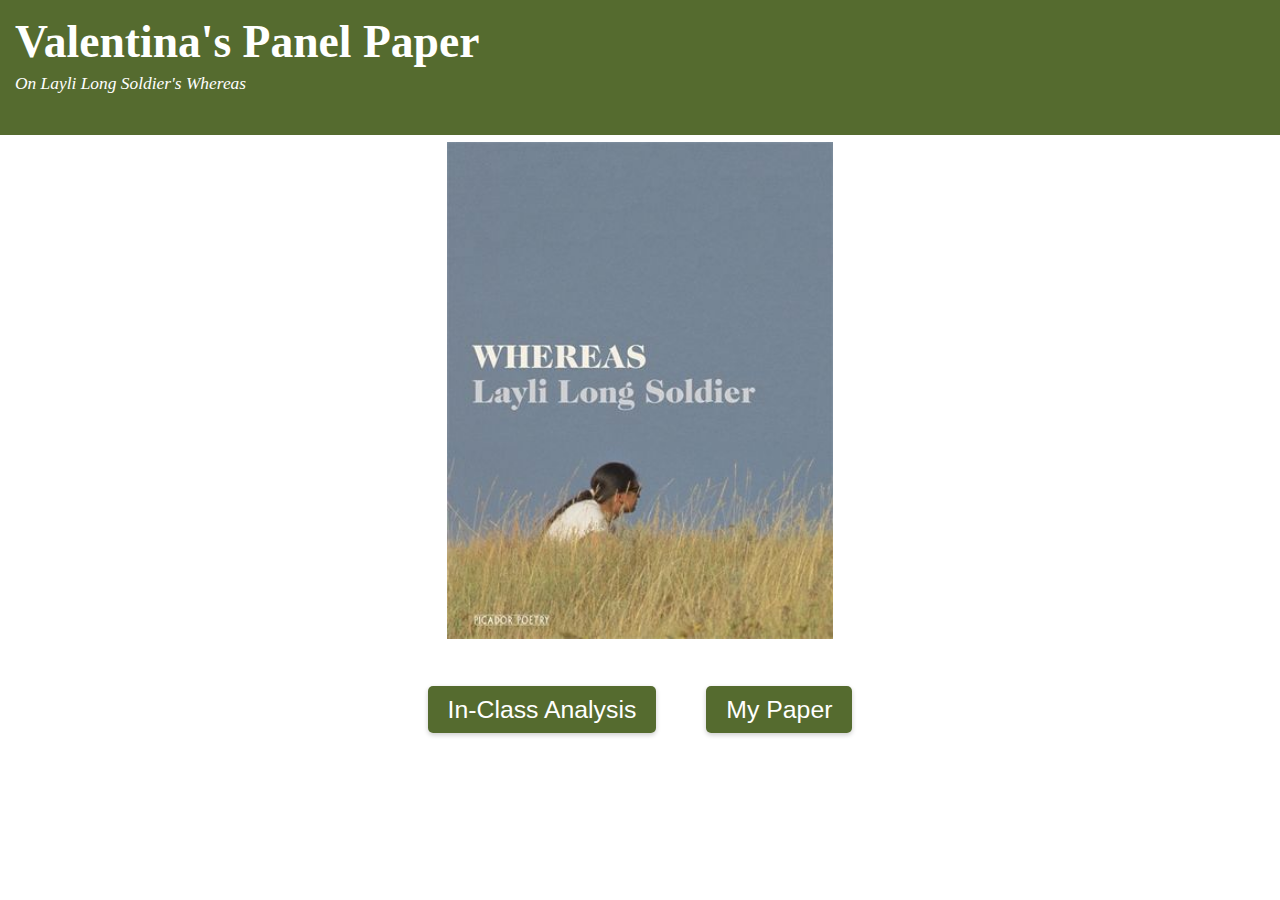
<file: index.html>
<!doctype html>
<html class="no-js" lang="">
<head>
  <meta charset="utf-8">
  <meta name="viewport" content="width=device-width, initial-scale=1">
  <title>Valentina's Panel Paper</title>
  <link rel="stylesheet" href="index.css">
</head>
<body>
<!-- Navigation bar -->
<nav class="nav-bar">
  <div class="nav-left">
    <h1 class="nav-name">Valentina's Panel Paper</h1>
    <p class="navsubheader">On Layli Long Soldier's <i>Whereas</i></p>
  </div>
  <div class="nav-right"></div>
</nav>

<!-- Main content container with the homepage image and links -->
<div class="content-container">
  <div id="homepageimage">
    <img src="img/lLS.jpg" alt="Girl in a jacket">
  </div>

  <!-- Button container to hold the links -->
  <div class="button-container">
    <ul class="link-list">
      <li><a href="closerlook.html" class="styled-link">In-Class Analysis</a></li>
      <li><a href="paper.html" class="styled-link">My Paper</a></li>
    </ul>
  </div>
</div>
</body>
</html>
</file>
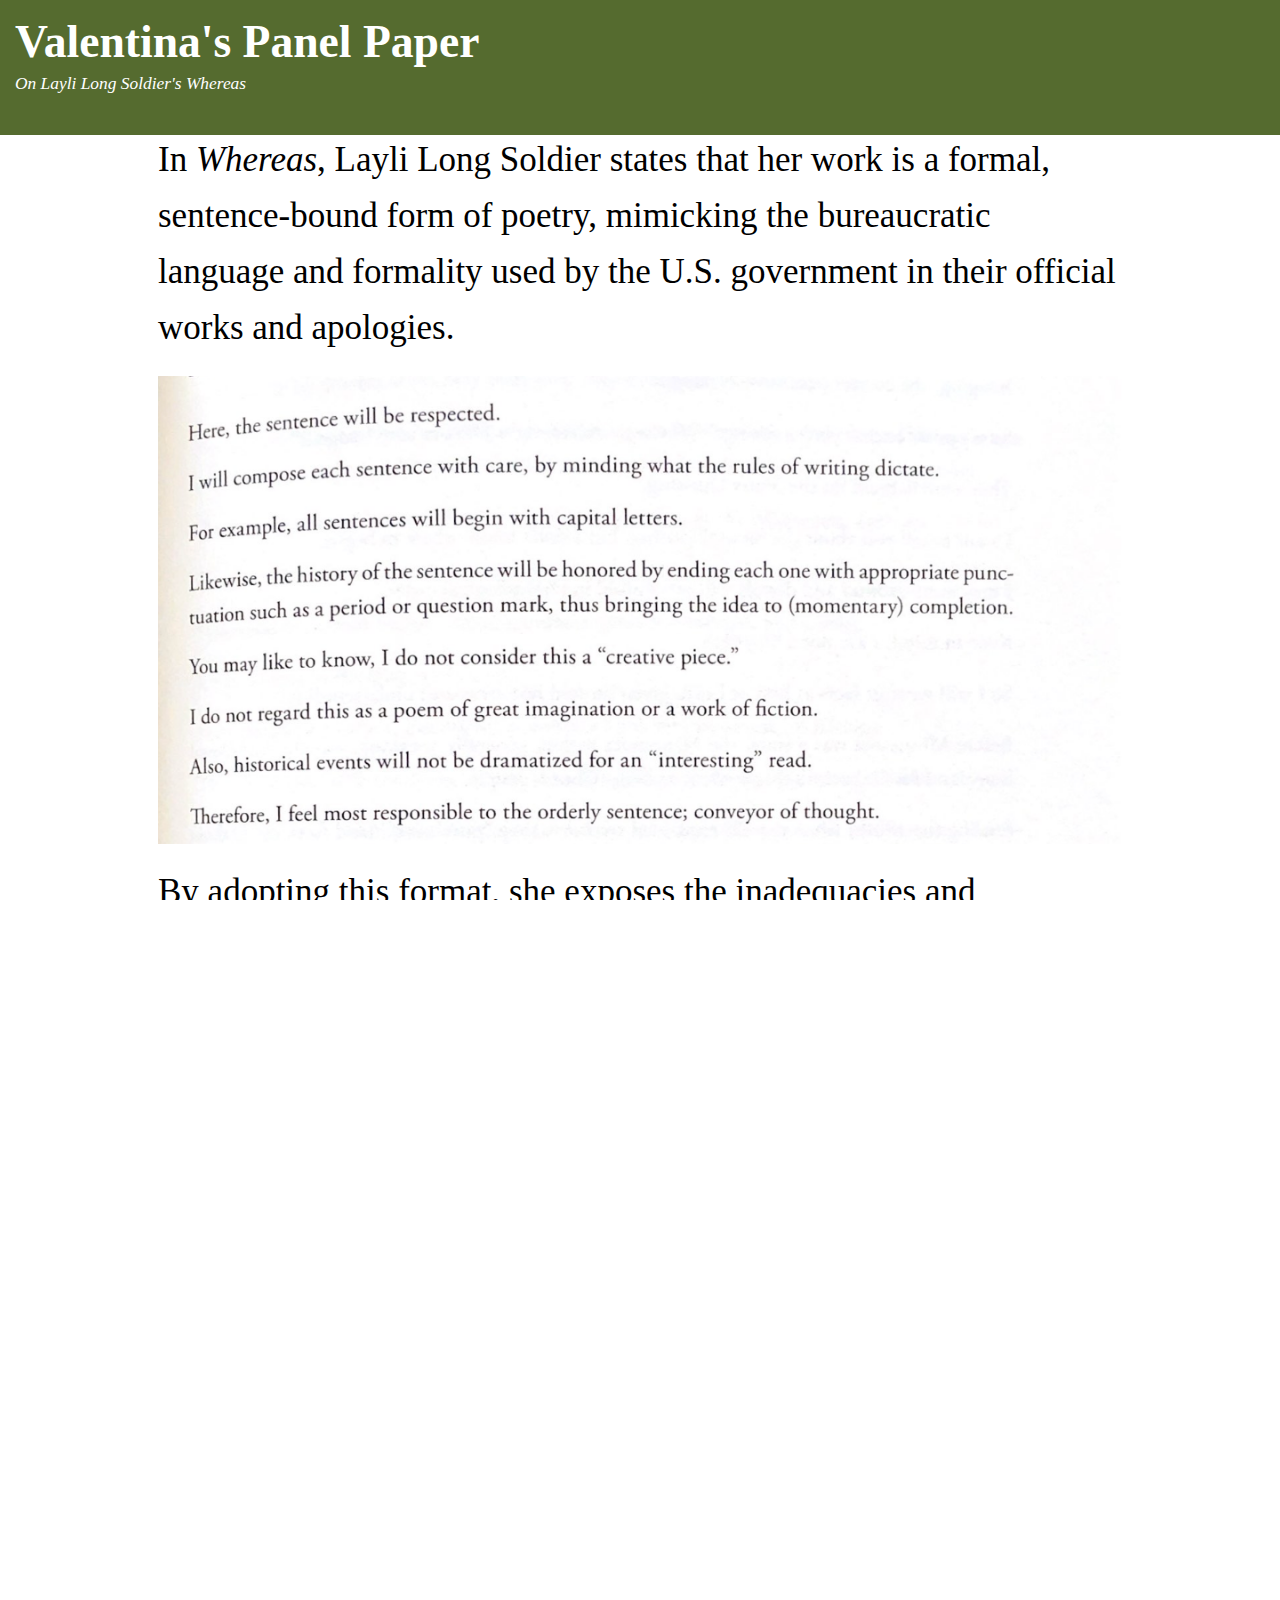
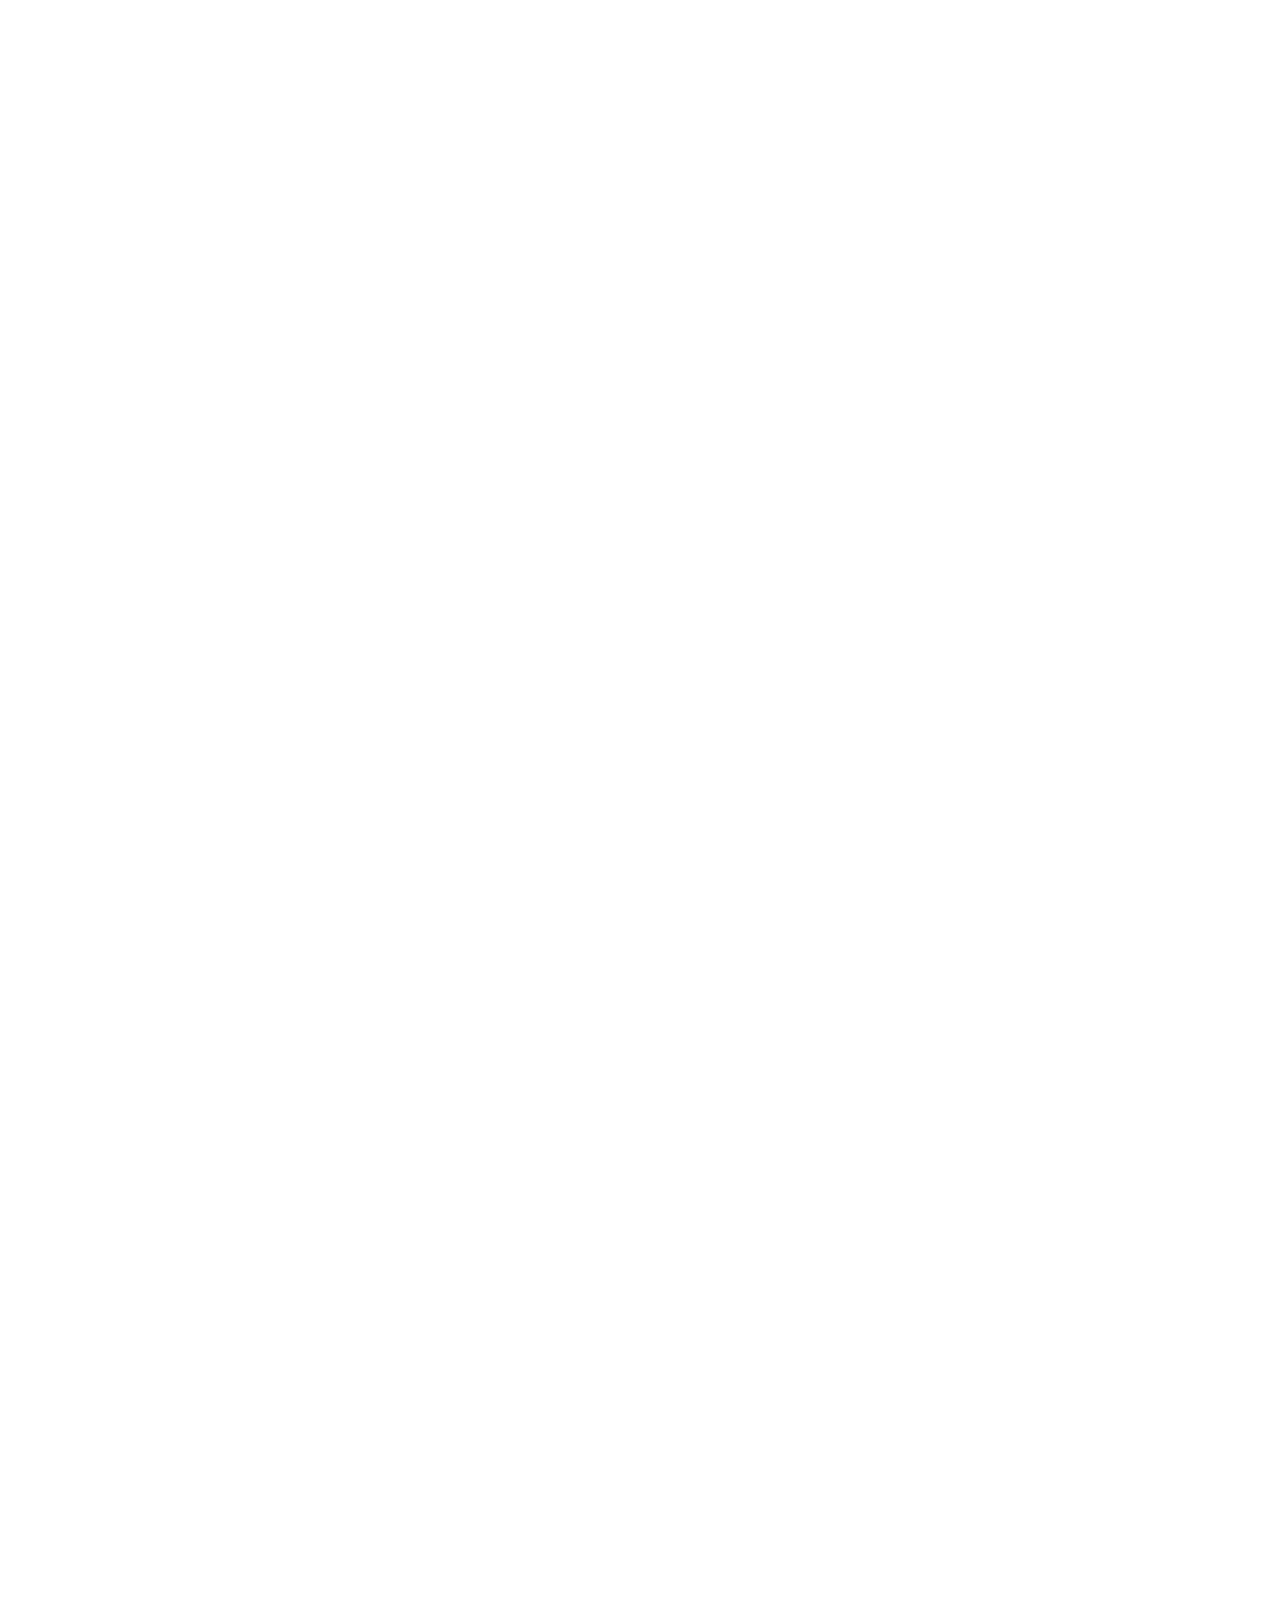
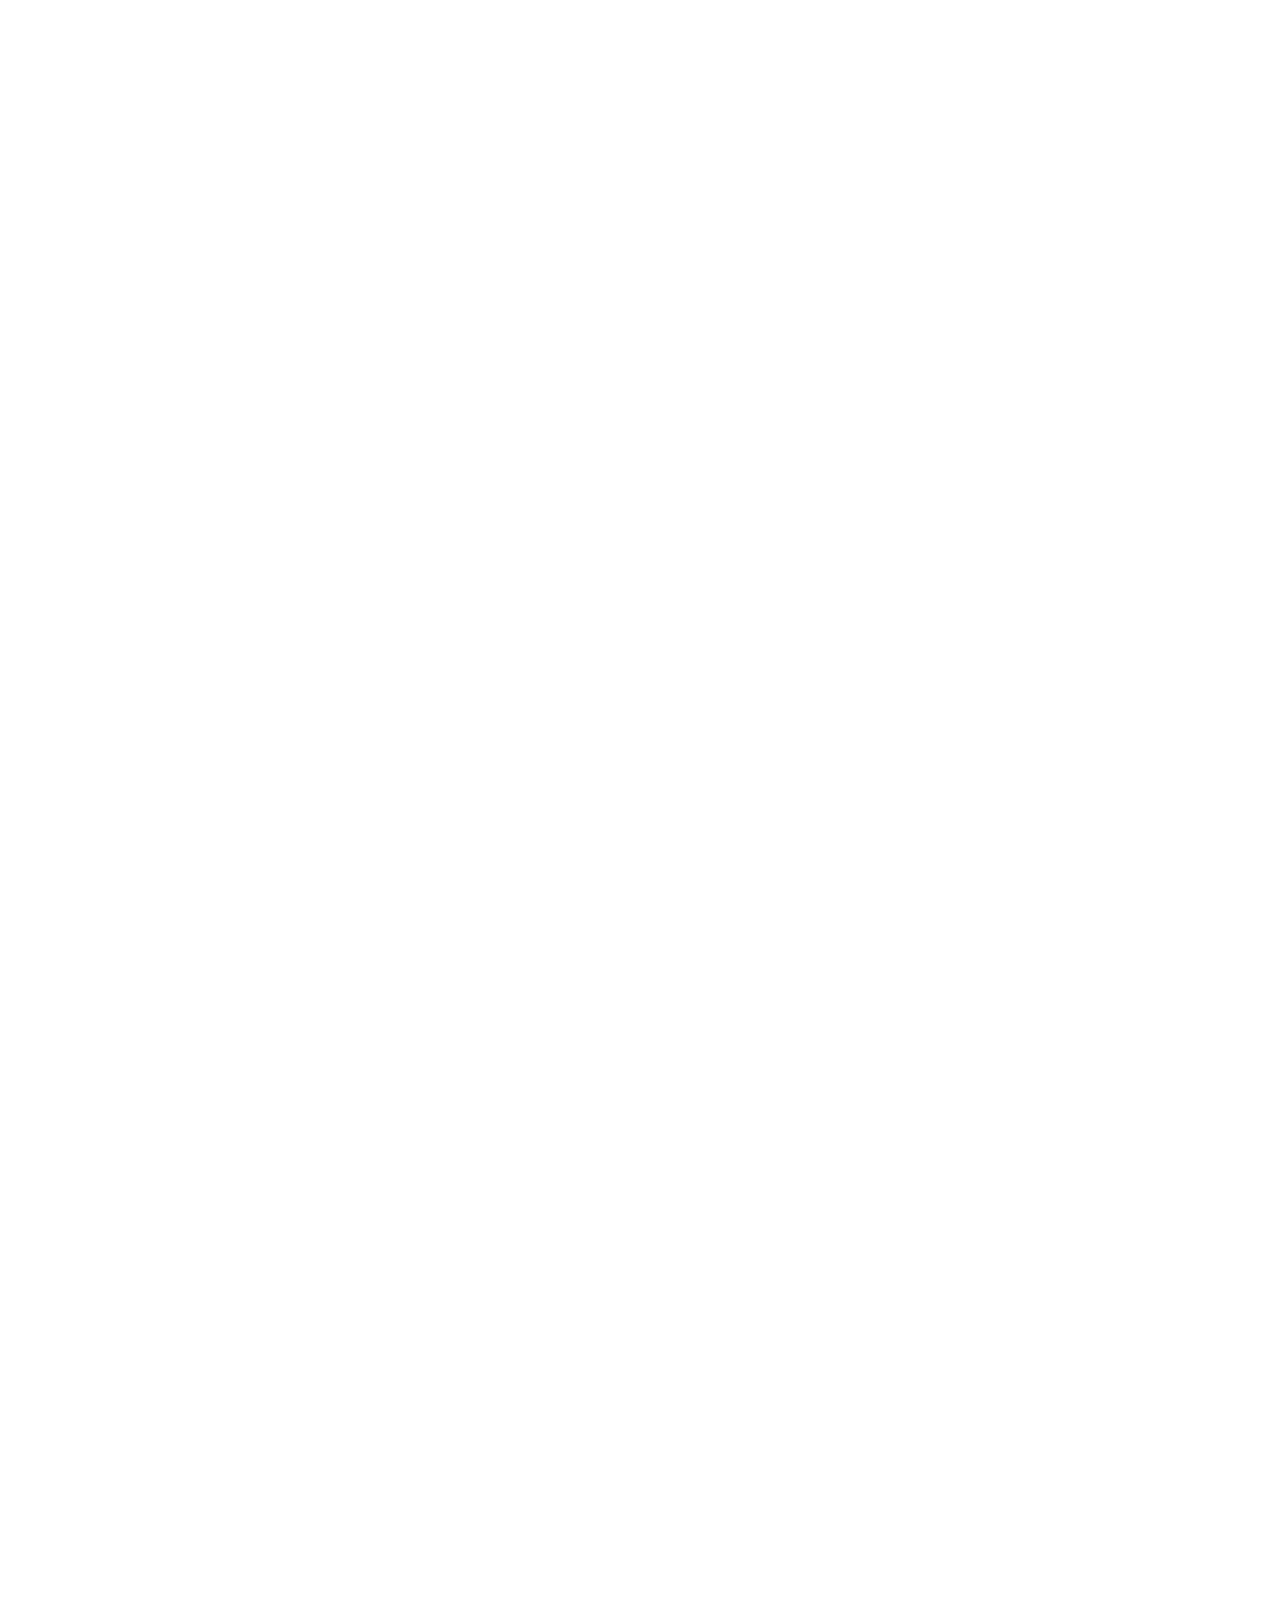
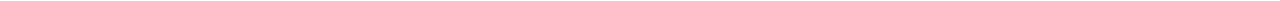
<file: closerlook.html>
<!doctype html>
<html class="no-js" lang="">
<head>
  <meta charset="utf-8">
  <meta name="viewport" content="width=device-width, initial-scale=1">
  <title>Valentina's Panel Paper</title>
  <link rel="stylesheet" href="index.css">
</head>
<body>
<!-- Navigation bar -->
<nav class="nav-bar">
  <div class="nav-left">
    <h1 class="nav-name">Valentina's Panel Paper</h1>
    <p class="navsubheader">On Layli Long Soldier's <i>Whereas</i></p>
  </div>
  <div class="nav-right"></div>
</nav>

<!-- Main content container to be centered -->
<div class="content-container">
  <ul>
    <!-- First list item -->
    <li>In <i>Whereas</i>, Layli Long Soldier states that her work is a formal, sentence-bound form of poetry, mimicking the bureaucratic language and formality used by the U.S. government in their official works and apologies.</li>

    <!-- Image placed immediately after the first list item -->
    <img src="img/sentencerespected.png" alt="sentence is respected" style="max-width: 100%; margin: 20px 0; display: block;">

    <li>By adopting this format, she exposes the inadequacies and contradictions within these statements, using the constraints of language to showcase the limitations of institutional apologies.</li>

    <li>In that same introduction, Long Soldier subtly breaks the formal structure she adopts, mirroring how the U.S. government promises one thing but delivers another.</li>

    <img src="img/break.png" alt="sentence is respected" style="max-width: 100%; margin: 20px 0; display: block;">

    <li>This intentional disruption highlights the government’s hypocrisies and the disconnect between their words and actions.</li>

    <img src="img/stagnat.png" alt="sentence is respected" style="max-width: 100%; margin: 20px 0; display: block;">

    <li>Layli Long Soldier introduces the concept of being pigeonholed to highlight how Native Americans are often reduced to narrow, stereotypical portrayals, limiting the diversity as well as the complexity of Native identities. She describes this pigeonholing as a “stagnant place,” where Native Americans are confined to a static role within the ‘new world’s’ system, expected to remain within predetermined boundaries and preconceived identities, unable to break free from the constraints imposed by the system.</li>

    <li>Layli Long Soldier introduces a character who acts as the polar opposite of these stereotypes, someone who critiques and questions Native identity from within—further revealing how these restrictive narratives constrain and distort the lived experiences of Native communities.</li>

    <img src="img/blue.png" alt="sentence is respected" style="max-width: 100%; margin: 20px 0; display: block;">
    <li>This image is a stark juxtaposition to the stereotypes imposed on Native people, who are often portrayed as being physically strong yet battling issues like alcoholism and unemployment on reservations. The man’s work-weary lips contrast sharply with the stereotype of Native Americans as jobless, and his casual attire—short sleeves and khakis—signifies a level of acceptance and normalcy that is often denied to Native people. The man’s seamless entry into the conversation further highlights this disparity, as it emphasizes his inherent privilege to participate without being pigeonholed or judged based on preconceived notions of his identity.
    </li>
    <br><h1>Slight Critique</h1></br>
    <img src="img/breaking.png" alt="sentence is respected" style="max-width: 100%; margin: 20px 0; display: block;">
    <li> I wish she held our hand a bit less. I understand why she did, but I believe it would be a better fit to mimick the American giverment and make it the job of the reader to already have the knowledge or go and do the research in tandem with reading the paper.
    </li>
    <!-- Links to other pages (Moved inside content-container for better positioning) -->
    <div class="button-container">
      <ul class="link-list">
        <li><a href="index.html" class="styled-link">Home</a></li>
        <li><a href="paper.html" class="styled-link">My Paper</a></li>
      </ul>
    </div>
  </ul>
</div>
</body>
</html>
</file>
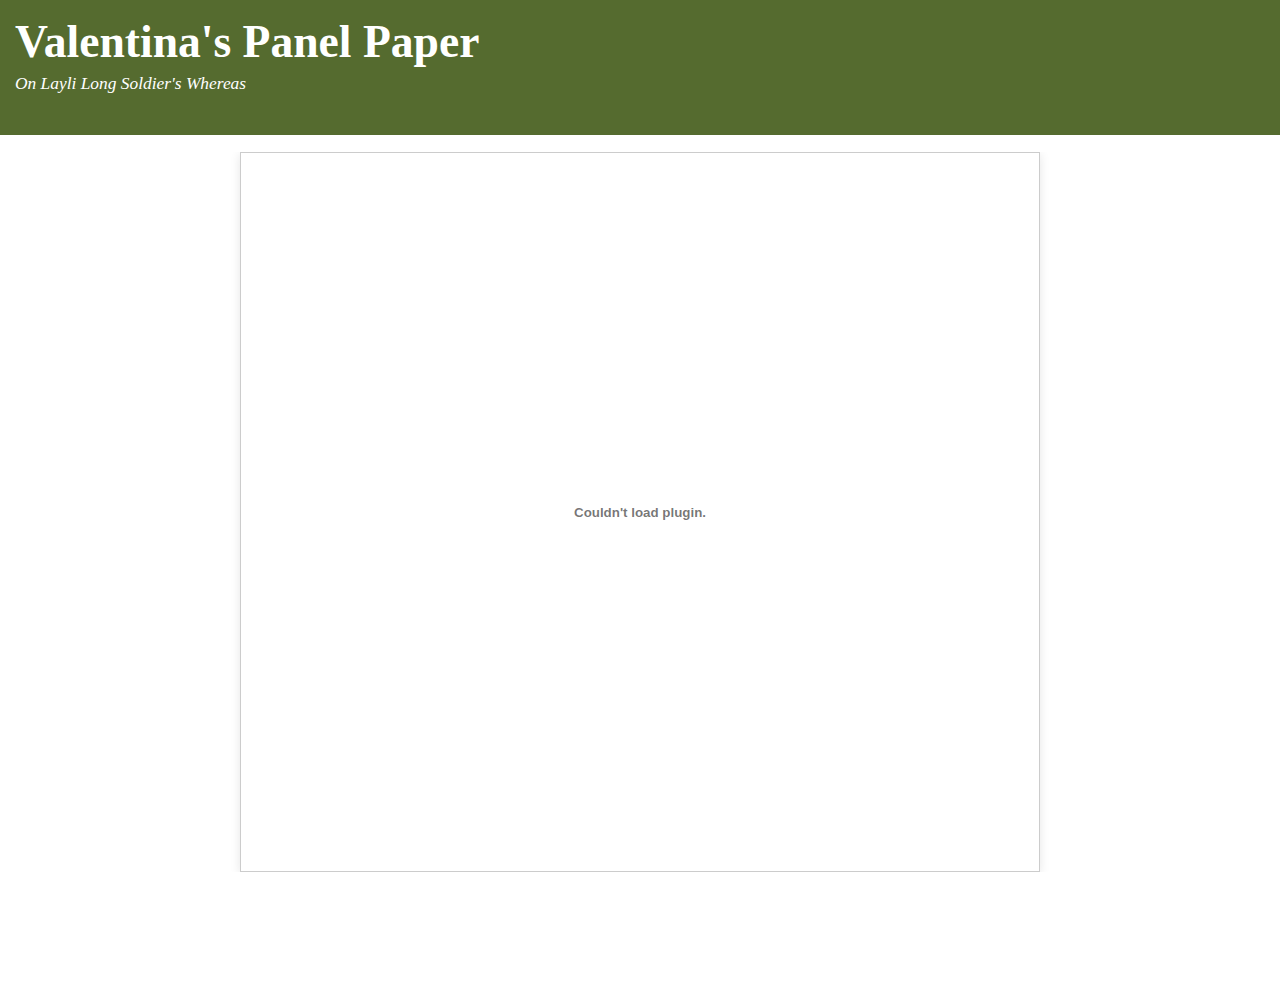
<file: paper.html>
<!doctype html>
<html class="no-js" lang="">
<head>
  <meta charset="utf-8">
  <meta name="viewport" content="width=device-width, initial-scale=1">
  <title>Valentina's Panel Paper</title>
  <link rel="stylesheet" href="index.css">
</head>
<body>
<!-- Navigation bar -->
<nav class="nav-bar">
  <div class="nav-left">
    <h1 class="nav-name">Valentina's Panel Paper</h1>
    <p class="navsubheader">On Layli Long Soldier's <i>Whereas</i></p>
  </div>
  <div class="nav-right"></div>
</nav>

<!-- Main content container with the homepage image and links -->
<div class="content-container">
  <!-- Container for PDF to ensure proper centering -->
  <div class="pdf-container">
    <embed src="img/paper.pdf" class="pdf-embed" />
  </div>

  <!-- Button container to hold the links -->
  <div class="button-container">
    <ul class="link-list">
      <li><a href="index.html" class="styled-link">Home</a></li>
      <li><a href="closerlook.html" class="styled-link">In-Class Analysis</a></li>
    </ul>
  </div>
</div>
</body>
</html>
</file>
<file: index.css>
/* General styling */
* {
  box-sizing: border-box;
  margin: 0;
}

/* Styling for content headers (h1 and h4) inside content-bar */
.content-bar h1, .content-bar h4 {
  margin: 0;
  padding: 0;
}
html, body {
  height: 100%;
  margin: 0;
  padding: 0;
  overflow-x: hidden; /* Prevent horizontal scrolling */
}

/* Navigation bar styling */
.nav-bar {
  background-color: darkolivegreen;
  display: flex;
  flex-direction: row;
  padding: 15px;
  height: 15%; /* Fixed height for the nav-bar */
  width: 100%; /* Full width for the nav-bar */
  position: fixed; /* Fix position at the top of the screen */
  top: 0;
  left: 0;
}


/* Styling for the left section of the nav-bar */
.nav-left {
  display: flex; /* Flexbox layout for flexible alignment */
  flex-direction: column; /* Arrange items vertically */
  align-items: flex-start; /* Align items to the start of the flex container */
  margin-bottom: 0; /* Remove any space at the bottom */
}

/* Styling for the navigation bar name */
.nav-name {
  font-size: calc(20px + 2vw); /* Dynamic font size based on viewport width */
  font-family: 'Tangerine', cursive; /* Applying custom font from Google Fonts */
  color: white; /* Text color set to white */
  margin: 0; /* Remove all margins */
}

/* Styling for the subheader text in the navigation bar */
.navsubheader {
  font-size: calc(11px + 0.5vw); /* Dynamic font size based on viewport width */
  color: white; /* Text color set to white */
  font-style: italic; /* Italicized text style */
  margin-top: 5px; /* Add a small margin to the top */
}

/* Remove default list styles for the navigation menu */
.nav-right li {
  margin-bottom: 40px; /* Adds space below each list item */
}

/* Styling for the anchor tags (links) inside the list items */
.nav-right li a {
  color: white; /* Text color set to white */
  font-size: calc(5px + 1.5vw); /* Dynamic font size based on viewport width */
  text-decoration: none; /* Removes underline from links */
  display: block; /* Displays links as block elements to occupy the full width */
  padding: 9px 2px; /* Padding for spacing inside the links */
}

/* Styling for the image container */
#homepageimage {
  display: flex; /* Enables flexbox */
  justify-content: center; /* Centers content horizontally */
  align-items: center; /* Centers content vertically */
  height: calc(100vh - 15%); /* Adjusts height based on header height */
  margin-top: 2%; /* Moves image down to account for header height */
  width: 100%; /* Full width to ensure centering */
  margin: 0 auto; /* Centers the container itself */
}

/* Styling for the image inside #homepageimage */
#homepageimage img {
  width: 40%; /* Reduce width to make the image smaller */
  height: auto; /* Maintains aspect ratio */
  object-fit: contain; /* Ensures image scales without distortion */
}


/* Styling for each list item */
.content-container {
  margin-top: 8%; /* Add margin to push the content down below the navigation */
  padding: 30px; /* Add padding for spacing */
  width: 80%; /* Increase width to occupy more horizontal space */
  margin-left: auto; /* Center the container */
  margin-right: auto; /* Center the container */
  line-height: 1.8; /* Increase line spacing for readability */
}

/* Styling for the button container */
.button-container {
  display: flex; /* Enables flexbox */
  justify-content: center; /* Centers buttons horizontally */
  margin-top: 30px; /* Adds space above the buttons */
}

/* Styling for the link-list */
.link-list {
  list-style-type: none; /* Remove default list styles */
  padding: 0; /* Remove default padding */
  margin: 0; /* Remove default margin */
  display: flex; /* Arrange items in a horizontal row */
  gap: 20px; /* Space between buttons */
}

/* Styling for each list item */
.link-list li {
  margin: 0 15px; /* Add space between each list item */
}

/* Styling for the anchor tags (links) */
.styled-link {
  font-size: calc(12px + 1vw); /* Dynamic font size based on viewport width */
  font-family: Arial, sans-serif; /* Change font family */
  color: white; /* Text color */
  text-decoration: none; /* Remove underline */
  background-color: darkolivegreen; /* Background color for buttons */
  padding: 10px 20px; /* Padding inside the link */
  border-radius: 5px; /* Rounded corners */
  transition: background-color 0.3s ease, color 0.3s ease; /* Smooth transition effects */
  box-shadow: 0px 2px 5px rgba(0, 0, 0, 0.2); /* Add a subtle shadow */
}

/* Hover effect for the links */
.styled-link:hover {
  background-color: white; /* Change background color on hover */
  color: darkolivegreen; /* Maintain text color on hover */
  border-color: darkolivegreen;
}

body {
  overflow-y: auto; /* Allow vertical scrolling */
}

ul {
  list-style-type: none; /* Remove bullet points */
  padding: 0;
  margin: 0;
}
.content-container img {
  display: block; /* Ensure images are block elements */
  max-width: 100%; /* Prevent images from overflowing */
  margin: 10px 0; /* Add vertical spacing */
}

/* Style for the list inside the content container */
.content-container ul {
  list-style-type: none; /* Remove default bullet points */
  padding: 0; /* Remove default padding */
  font-size: 14px; /* Set font size */
  line-height: 1.6; /* Adjust line height for readability */
  max-width: 10000px; /* Limit the width of the content */
}

/* Additional styling if needed */
.content-container li {
  margin-bottom: 15px; /* Add space between list items */
  font-size: 35px; /* Set font size */
}

/* PDF container styling */
.pdf-container {
  display: flex; /* Flexbox for the PDF container */
  justify-content: center; /* Center the PDF horizontally */
  align-items: center; /* Center the PDF vertically */
  width: 100%; /* Full width for the container */
  overflow: auto; /* Allow scroll if content overflows */
  margin: 20px 0; /* Space around the PDF */
}

/* Styling for the embedded PDF */
.pdf-embed {
  width: 90%; /* Full width for the container */
  height: 80vh; /* Adjust height to take up 80% of the viewport */
  max-width: 800px; /* Set a maximum width to prevent overflow */
  border: 1px solid #ccc; /* Optional: border for visual structure */
  box-shadow: 0px 2px 10px rgba(0, 0, 0, 0.1); /* Optional: box-shadow */
}



/* Media query for screen widths less than 1000px */
@media screen and (max-width: 1000px) {
  #homepageimage {
    margin-top: 15%; /* Adjust top margin to ensure spacing */
    margin-right: 0; /* Remove right margin */
    height: calc(100vh - 15%); /* Maintain container height */
  }

  #homepageimage img {
    width: 80%; /* Increase width to occupy more space */
    height: auto; /* Maintain aspect ratio */
  }


  .link-list {
    flex-direction: column; /* Stack links vertically on small screens */
    align-items: center; /* Center align items */
  }

  .link-list li {
    margin: 10px 0; /* Add space above and below each list item */
  }

  .styled-link {
    font-size: calc(8px + 2vw); /* Increase font size for small screens */
    padding: 15px 30px; /* Adjust padding */
  }
  .pdf-embed {
    width: 95%; /* Use 95% of the screen width */
    height: 70vh; /* Set height to 70% of the viewport height */
  }

  .content-container {
    width: 95%; /* Increase width on smaller screens */
    padding: 10px; /* Adjust padding for mobile view */
    margin-top: 20%; /* Adjust top margin for spacing */
  }

  .button-container {
    margin-top: 20px; /* Adjust spacing above buttons */
  }


  /* Responsive design for very small screens like iPhone */


}
</file>
